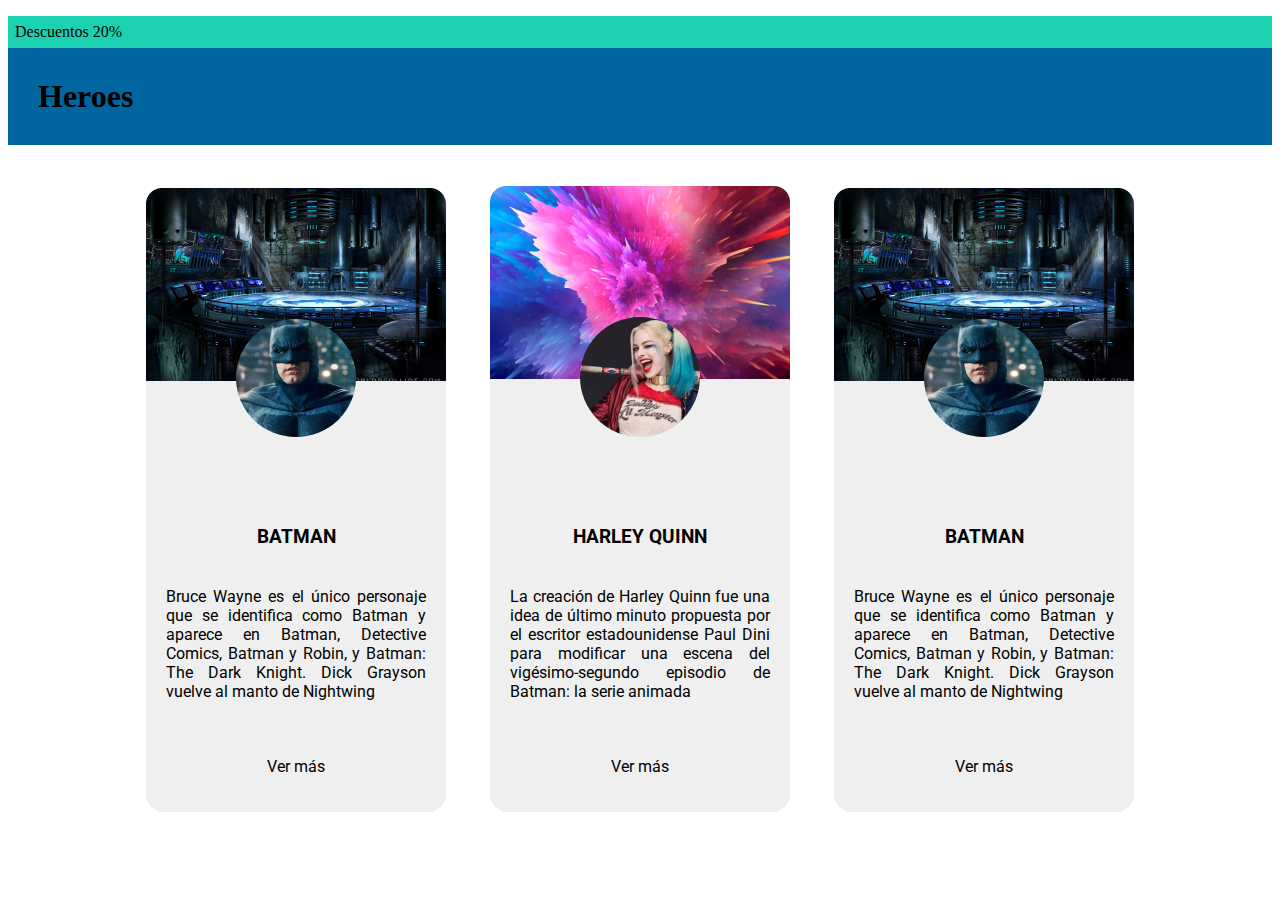
<file: C10/index.html>
<!DOCTYPE html>
<html lang="en">
<head>
    <meta charset="UTF-8">
    <meta http-equiv="X-UA-Compatible" content="IE=edge">
    <meta name="viewport" content="width=device-width, initial-scale=1.0">
    <link rel="stylesheet" href="https://cdnjs.cloudflare.com/ajax/libs/font-awesome/6.1.1/css/all.min.css">
    <link rel="preconnect" href="https://fonts.googleapis.com">
<link rel="preconnect" href="https://fonts.gstatic.com" crossorigin>
<link href="https://fonts.googleapis.com/css2?family=Roboto&display=swap" rel="stylesheet">
    <title>Heroes</title>
    <link rel="stylesheet" href="css/style.css">
</head>
<body>
    <header>
        <p>Descuentos 20%</p>
        <h1>Heroes</h1>
    </header>

    <main>
        <section>
            <article>
                <img src="img/fondoBat.png" alt="FondoBat">
                <img class = 'icon' src="img/Batman.png" alt="Batman">
                <h3>BATMAN</h3>
                <p>Bruce Wayne es el único personaje que se identifica como Batman y aparece en Batman, Detective Comics, Batman y Robin, y Batman: The Dark Knight. Dick Grayson vuelve al manto de Nightwing</p>
                <p class = 'mas'>Ver más</p>
            </article>
            <article>
                <img src="img/fondoHQ.png" alt="footer">
                <img class = 'icon' src="img/Harley.png" alt="harley">
                <h3>HARLEY QUINN</h3>
                <p>La creación de Harley Quinn fue una idea de último minuto propuesta por el escritor estadounidense Paul Dini para modificar una escena del vigésimo-segundo episodio de Batman: la serie animada</p>
                <p class = 'mas'>Ver más</p>
            </article>
            <article>
                <img src="img/fondoBat.png" alt="FondoBat">
                <img class = 'icon' src="img/Batman.png" alt="Batman">
                <h3>BATMAN</h3>
                <p>Bruce Wayne es el único personaje que se identifica como Batman y aparece en Batman, Detective Comics, Batman y Robin, y Batman: The Dark Knight. Dick Grayson vuelve al manto de Nightwing</p>
                <p class = 'mas' >Ver más</p>
            </article>
        </section>
    </main>

    <footer>

    </footer>

</body>
</html>
</file>
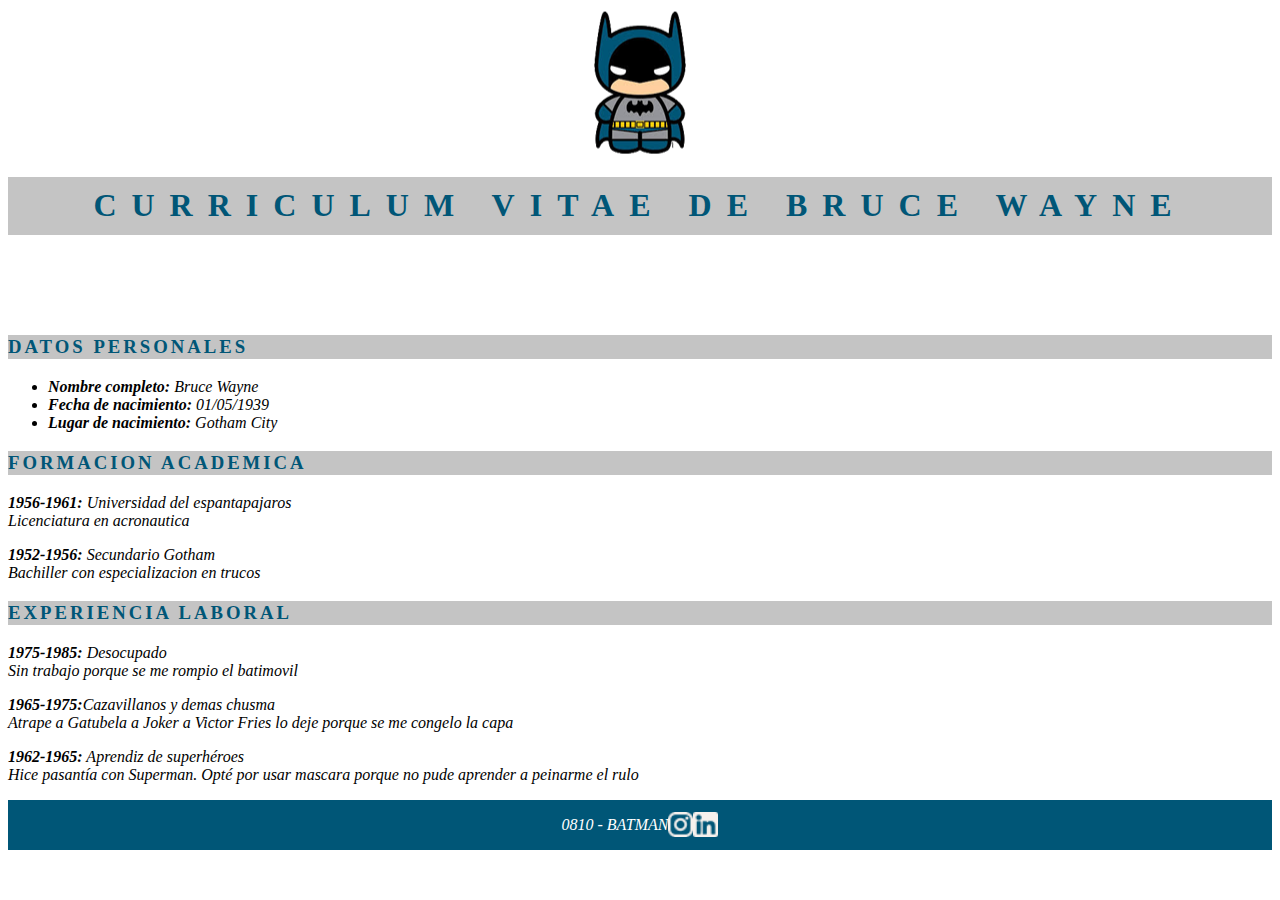
<file: C7/index.html>
<!DOCTYPE html>
<html lang="en">
<head>
    <meta charset="UTF-8">
    <meta http-equiv="X-UA-Compatible" content="IE=edge">
    <meta name="viewport" content="width=device-width, initial-scale=1.0">
    <link rel="stylesheet" href="css/style.css">
    <title>CV BATMAN</title>
</head>
<body>
    <header>
        <img id="logoBatman" src="img/logo_batman.png" alt="logo batman">
    </header>

    <main>
        <article id="titulo">
        <h1>CURRICULUM VITAE DE BRUCE WAYNE</h1>
        </article>
        <article>
            <h3>DATOS PERSONALES</h3>
            <ul>
                <li><span>Nombre completo:</span> Bruce Wayne</li>
                <li><span>Fecha de nacimiento:</span> 01/05/1939</li>
                <li><span>Lugar de nacimiento:</span> Gotham City</li>
            </ul>
        </article>
        <article>
            <h3>FORMACION ACADEMICA</h3>
                <p><span>1956-1961:</span> Universidad del espantapajaros <br>
                Licenciatura en acronautica</p>
                <p><span>1952-1956:</span> Secundario Gotham <br>
                Bachiller con especializacion en trucos</p>
        </article>
        <article>
            <h3>EXPERIENCIA LABORAL</h3>
            <p><span>1975-1985:</span> Desocupado <br>
            Sin trabajo porque se me rompio el batimovil</p>
            <p><span>1965-1975:</span>Cazavillanos y demas chusma <br> 
            Atrape a Gatubela a Joker a Victor Fries lo deje porque se me congelo la capa</p>
            <p><span>1962-1965:</span> Aprendiz de superhéroes <br>
                Hice pasantía con Superman. Opté por usar mascara porque no pude aprender a peinarme el rulo</p>
        </article>
    </main>

    <footer>
        <p>0810 - BATMAN</p>
        <img src="img/ico_instagram.png" alt="Instagram">
        <img src="img/ico_linkedin.png" alt="Linkedin">
    </footer>

</body>
</html>
</file>
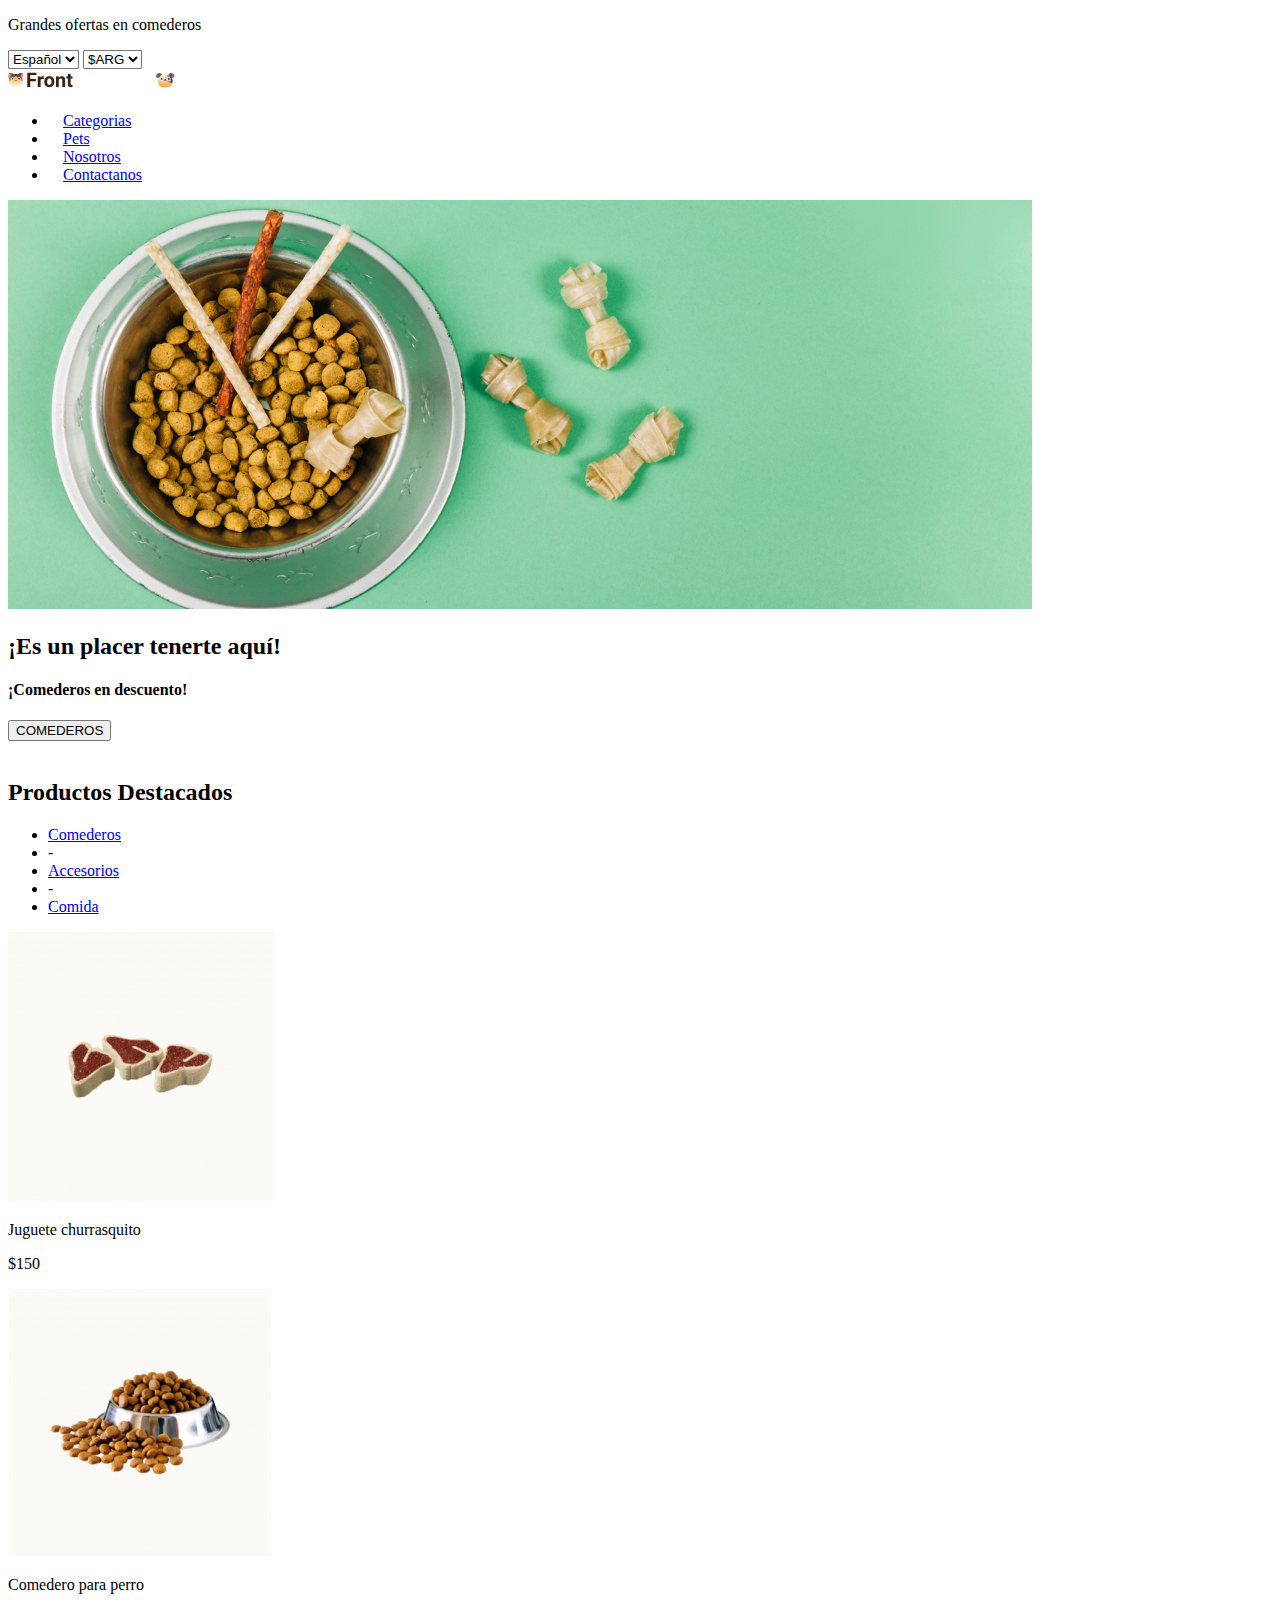
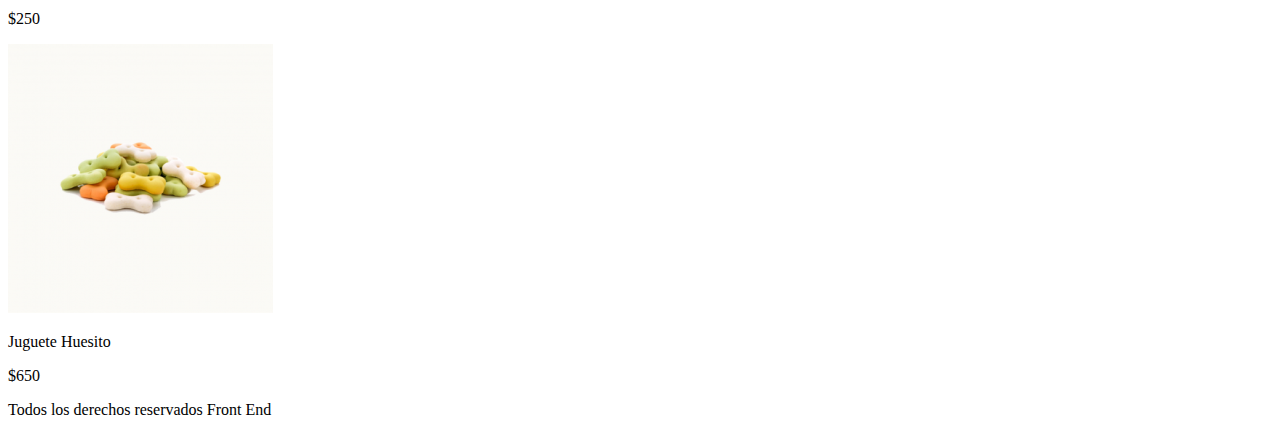
<file: C6/petshop.html>
<!DOCTYPE html>
<html lang="en">
<head>
    <meta charset="UTF-8">
    <meta http-equiv="X-UA-Compatible" content="IE=edge">
    <meta name="viewport" content="width=device-width, initial-scale=1.0">
    <title>Document</title>
</head>
<body>

    <header>
        <div>
            <p>Grandes ofertas en comederos</p>
            <select name="language">
                <option value="">Español</option>
            </select>
            <select name="moneda">
                <option value="">$ARG</option>
            </select>
        </div>
        <div>
            <img src="img/Logo.png" alt="Front Cat & Dog">
            <nav>
                <ul>
                    <li><a href="#"><img src="img/pawprint 2.png" alt="patitas">Categorias</a></li>
                    <li><a href="#"><img src="img/pawprint 2.png" alt="patitas">Pets</a></li>
                    <li><a href="#"><img src="img/pawprint 2.png" alt="patitas">Nosotros</a></li>
                    <li><a href="#"><img src="img/pawprint 2.png" alt="patitas">Contactanos</a></li>
                </ul>
            </nav>
        </div>
    </header>

    <main>

        <section>
            <img src="img/bowl-and-pet-daities-on-green-background 1.png" alt="bowl de comida">
            <h2>¡Es un placer tenerte aquí!</h2>
            <h4>¡Comederos en descuento!</h4>
            <button>COMEDEROS</button>
            </section>

        <section>
            <img src="img/pawprint 2.png" alt="patita grande">
            <h2>Productos Destacados</h2>
            <nav>
                <ul>
                    <li><a href="#">Comederos</a></li>
                    <li>-</li>
                    <li><a href="#">Accesorios</a></li>
                    <li>-</li>
                    <li><a href="#">Comida</a></li>
                </ul>
            </nav>
            <section>
                <article>
                    <img src="img/churrasquito.png" alt="churrasquito">
                    <p>Juguete churrasquito</p>
                    <p>$150</p>
                </article>
                <article>
                    <img src="img/comedero.png" alt="comedero">
                    <p>Comedero para perro</p>
                    <p>$250</p>
                </article>
                <article>
                    <img src="img/Huesito.png" alt="huesito">
                    <p>Juguete Huesito</p>
                    <p>$650</p>
                </article>
            </section>
        </section>

    </main>

    <footer>
        <p>Todos los derechos reservados Front End</p>
    </footer>

</body>
</html>
</file>
<file: C10/css/style.css>
*{
    box-sizing: border-box;
}
header p {
    background-color: #1CD1B0;
    padding: 7px;
    margin-bottom: 0px;
}
header h1{
    background-color: #00669F;
    padding: 30px;
    margin-top: 0px;
}
section, .mas{
    text-align: center;
    font-family:'Roboto', sans-serif;
}
article{
    display: inline-block;
    width: 300px;
    background-color: #efefef;
    border-radius: 18px;
    margin: 20px;
}
p {
    text-align: justify;
    padding: 20px
}
.icon {
    border-radius: 50%;
    position: relative;
    bottom: 66px;
}
</file>
<file: C7/css/style.css>
header img {
    display: block;
    margin: auto;
}

h1{
    background-color: #C4C4C4;
    color: #005677 ;
    text-align: center;
    letter-spacing: 15px;
    font-weight: 700;
    margin-bottom: 100px;
    line-height: 180%;
}

span{
    font-weight: bold;
}

h3{
    background-color: #C4C4C4;
    color: #005677 ;
    line-height: 130%;
    letter-spacing: 3px;
}

p, li {
    font-family: 'Times New Roman';
    font-style: italic;
}

footer {
    background-color: #005677;
    display:flex;
    justify-content: center;
    align-items: center;
    color: white;

}
footer img{
    width: 25px;
    height: 25px;
    
}
</file>
